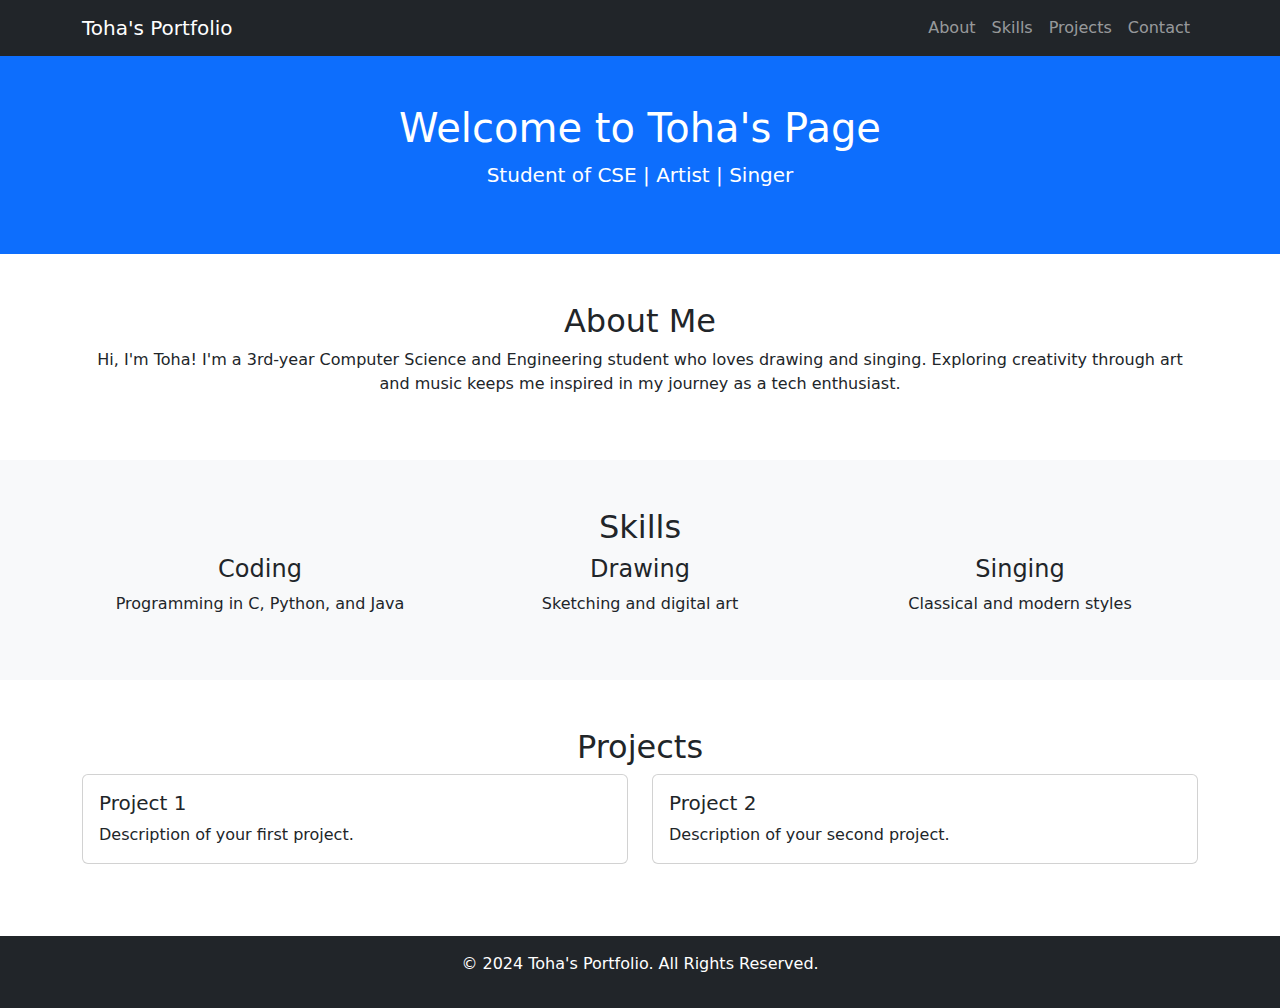
<file: CSS practices/protfolio.html>
<!DOCTYPE html>
<html lang="en">
<head>
    <meta charset="UTF-8">
    <meta name="viewport" content="width=device-width, initial-scale=1.0">
    <title>Toha's <i class="fa fa-pagelines" aria-hidden="true"></i></title>
    <link href="https://cdn.jsdelivr.net/npm/bootstrap@5.3.0-alpha3/dist/css/bootstrap.min.css" rel="stylesheet">
</head>
<body>



    <nav class="navbar navbar-expand-lg navbar-dark bg-dark">
        <div class="container">
            <a class="navbar-brand" href="#">Toha's Portfolio</a>
            <button class="navbar-toggler" type="button" data-bs-toggle="collapse" data-bs-target="#navbarNav" aria-controls="navbarNav" aria-expanded="false" aria-label="Toggle navigation">
                <span class="navbar-toggler-icon"></span>
            </button>
            <div class="collapse navbar-collapse" id="navbarNav">
                <ul class="navbar-nav ms-auto">
                    <li class="nav-item"><a class="nav-link" href="#about">About</a></li>
                    <li class="nav-item"><a class="nav-link" href="#skills">Skills</a></li>
                    <li class="nav-item"><a class="nav-link" href="#projects">Projects</a></li>
                    <li class="nav-item"><a class="nav-link" href="#contact">Contact</a></li>
                </ul>
            </div>
        </div>
    </nav>

    <header class="bg-primary text-white text-center py-5">
        <div class="container">
            <h1>Welcome to Toha's Page</h1>
            <p class="lead">Student of CSE | Artist | Singer</p>
        </div>
    </header>

    <section id="about" class="py-5">
        <div class="container">
            <h2 class="text-center">About Me</h2>
            <p class="text-center">Hi, I'm Toha! I'm a 3rd-year Computer Science and Engineering student who loves drawing and singing. Exploring creativity through art and music keeps me inspired in my journey as a tech enthusiast.</p>
        </div>
    </section>

    <section id="skills" class="py-5 bg-light">
        <div class="container">
            <h2 class="text-center">Skills</h2>
            <div class="row text-center">
                <div class="col-md-4">
                    <h4>Coding</h4>
                    <p>Programming in C, Python, and Java</p>
                </div>
                <div class="col-md-4">
                    <h4>Drawing</h4>
                    <p>Sketching and digital art</p>
                </div>
                <div class="col-md-4">
                    <h4>Singing</h4>
                    <p>Classical and modern styles</p>
                </div>
            </div>
        </div>
    </section>

    <section id="projects" class="py-5">
        <div class="container">
            <h2 class="text-center">Projects</h2>
            <div class="row">
                <div class="col-md-6">
                    <div class="card mb-4">
                        <div class="card-body">
                            <h5 class="card-title">Project 1</h5>
                            <p class="card-text">Description of your first project.</p>
                        </div>
                    </div>
                </div>
                <div class="col-md-6">
                    <div class="card mb-4">
                        <div class="card-body">
                            <h5 class="card-title">Project 2</h5>
                            <p class="card-text">Description of your second project.</p>
                        </div>
                    </div>
                </div>
            </div>
        </div>
    </section>

    

    <footer class="bg-dark text-white text-center py-3">
        <p>&copy; 2024 Toha's Portfolio. All Rights Reserved.</p>
    </footer>

    <script src="https://cdn.jsdelivr.net/npm/bootstrap@5.3.0-alpha3/dist/js/bootstrap.bundle.min.js"></script>
</body>
</html>
</file>
